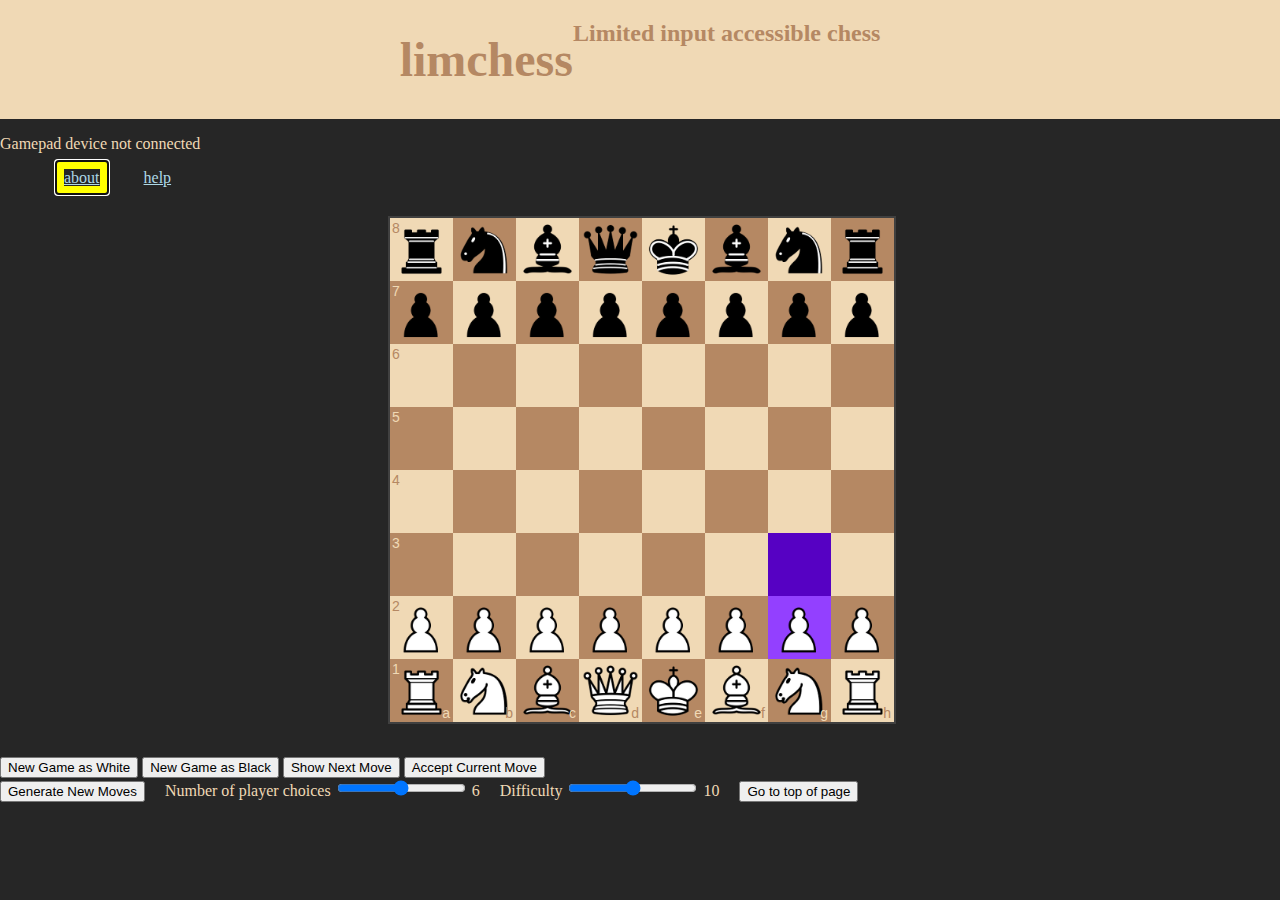
<file: index.html>
<!DOCTYPE html>
<html>
  <head>
    <meta name='viewport' content='width=device-width, initial-scale=1.0'>
    <link rel='stylesheet' type='text/css' href='css/chessboard-1.0.0.min.css'>
    <link rel='stylesheet' type='text/css' href='css/chess.css'>
    <script src='js/jquery-3.6.4.min.js'></script>
    <script src='js/engine.js'></script>
    <script src='js/chess.js'></script>
    <script src='js/chessboard-1.0.0.min.js'></script>
    <script src='js/app.js'></script>
    <script src='js/gamepad.js'></script>
    <script src='js/arrowkeys.js'></script>
    <title>limchess</title>
  </head>
  <body>
    <div id='header'>
      <h1>limchess</h1>
      <h2>Limited input accessible chess</h2>
    </div>
    <div id='gamepadStatus'>
      <p>Gamepad device not connected</p>
    </div>
    <nav>
      <ul>
        <li><a href="about.html">about</a></li>
        <li><a href="help.html">help</a></li>
      </ul>
    </nav>
    <div id='container'>
      <div id='status'>
        <p></p>
      </div>
      <div id='board'></div>
      <div id='feedback'>
        <p></p>
      </div>
      <div id='ui'>
        <div id='ui-important'>
          <!-- <button type='button' id='test'>Test</button> -->
          <button type='button' id="newGameWhiteBtn">New Game as White</button>
          <button type='button' id="newGameBlackBtn">New Game as Black</button>
          <button type='button' id="cycleMoveBtn">Show Next Move</button>
          <button type='button' id="acceptMoveBtn">Accept Current Move</button>
        </div>
        <div id='ui-extra'>
          <button type='button' id="newMovesBtn">Generate New Moves</button>
          <label for="number">&emsp;Number of player choices</label>
          <div id='numberMovesContainer' style='display:inline;'>
            <input id='numberMoves'
                   name='number'
                   type='range'
                   min='1'
                   max='11'
                   value='6'>
          </div>
          <output for='number'>6&emsp;</output>
          <label for='difficulty'>Difficulty</label>
          <div id='difficultyContainer' style='display:inline;'>
            <input id='difficultySlider'
                   name='difficulty'
                   type='range'
                   min='0'
                   max='20'
                   value='10'>
          </div>
          <output for='difficulty'>10&emsp;</output>
          <button onclick="topFunction()" id="goToTopIndex" title="Go to top of page">Go to top of page</button>
        </div>
      </div>
    </div>
  </body>
</html>
</file>
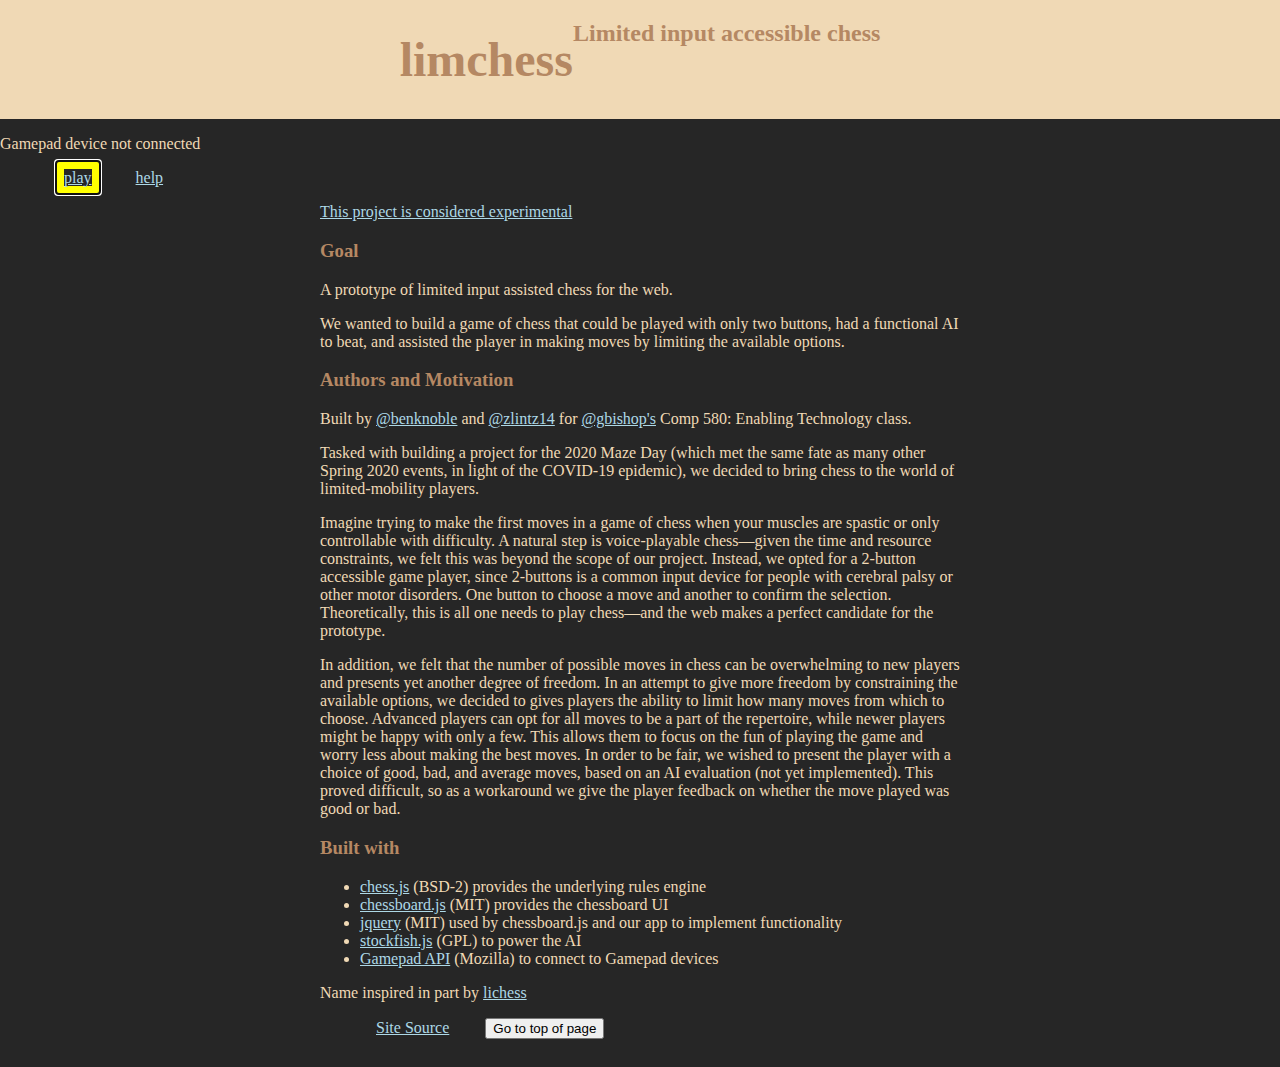
<file: about.html>
<!DOCTYPE html>
<html>
  <head>
    <meta name='viewport' content='width=device-width, initial-scale=1.0'>
    <link rel='stylesheet' type='text/css' href='css/chess.css'>
    <title>limchess ~ about</title>
    <script src='js/jquery-3.6.4.min.js'></script>
    <script src='js/gamepad.js'></script>
    <script src='js/arrowkeys.js'></script>
  </head>
  <body>
    <div id='header'>
      <h1>limchess</h1>
      <h2>Limited input accessible chess</h2>
    </div>
    <div id='gamepadStatus'>
      <p>Gamepad device not connected</p>
    </div>
    <nav>
      <ul>
        <li><a href="index.html">play</a></li>
        <li><a href="help.html">help</a></li>
      </ul>
    </nav>


    <div class='content'>
      <a href="https://benknoble.github.io/status/experimental/">This project is considered experimental</a>
      <h3>Goal</h3>
      <p>A prototype of limited input assisted chess for the web.</p>
      <p>We wanted to build a game of chess that could be played with only two
      buttons, had a functional AI to beat, and assisted the player in making
      moves by limiting the available options.</p>

      <h3>Authors and Motivation</h3>
      <p>
      Built by <a href="https://github.com/benknoble">@benknoble</a> and
      <a href="https://github.com/zlintz14">@zlintz14</a> for
      <a href="https://github.com/gbishop">@gbishop's</a> Comp 580: Enabling Technology class.
      </p>
      <p>
      Tasked with building a project for the 2020 Maze Day (which met the same
      fate as many other Spring 2020 events, in light of the COVID-19 epidemic),
      we decided to bring chess to the world of limited-mobility players.
      </p>

      <p>
      Imagine trying to make the first moves in a game of chess when your muscles
      are spastic or only controllable with difficulty. A natural step is
      voice-playable chess&mdash;given the time and resource constraints, we felt
      this was beyond the scope of our project. Instead, we opted for a 2-button
      accessible game player, since 2-buttons is a common input device for people
      with cerebral palsy or other motor disorders. One button to choose a move
      and another to confirm the selection. Theoretically, this is all one needs
      to play chess&mdash;and the web makes a perfect candidate for the prototype.
      </p>

      <p>
      In addition, we felt that the number of possible moves in chess can be
      overwhelming to new players and presents yet another degree of freedom. In
      an attempt to give more freedom by constraining the available options, we
      decided to gives players the ability to limit how many moves from which to
      choose. Advanced players can opt for all moves to be a part of the
      repertoire, while newer players might be happy with only a few. This allows
      them to focus on the fun of playing the game and worry less about making the
      best moves. In order to be fair, we wished to present the player with a
      choice of good, bad, and average moves, based on an AI evaluation (not yet
      implemented). This proved difficult, so as a workaround we give the player
      feedback on whether the move played was good or bad.
      </p>

      <h3>Built with</h3>

      <ul>
        <li><a href="https://github.com/jhlywa/chess.js">chess.js</a> (BSD-2)
          provides the underlying rules engine</li>
        <li><a href="https://chessboardjs.com">chessboard.js</a> (MIT) provides
          the chessboard UI</li>
        <li><a href="https://jquery.com">jquery</a> (MIT) used by chessboard.js and our
          app to implement functionality</li>
        <li><a href="https://github.com/niklasf/stockfish.js">stockfish.js</a>
          (GPL) to power the AI</li>
        <li><a href="https://developer.mozilla.org/en-US/docs/Web/API/Gamepad_API">Gamepad API</a>
            (Mozilla) to connect to Gamepad devices</li>
      </ul>

      <p>Name inspired in part by <a href="https://lichess.org">lichess</a></p>

    <nav>
      <ul>
        <li><a href="https://github.com/2buttonchess/limchess">Site Source</a></li>
        <li><button onclick="topFunction()" id="goToTopAbout" title="Go to top of page">Go to top of page</button></li>
      </ul>
    </nav>
    </div>
  </body>
</html>
</file>
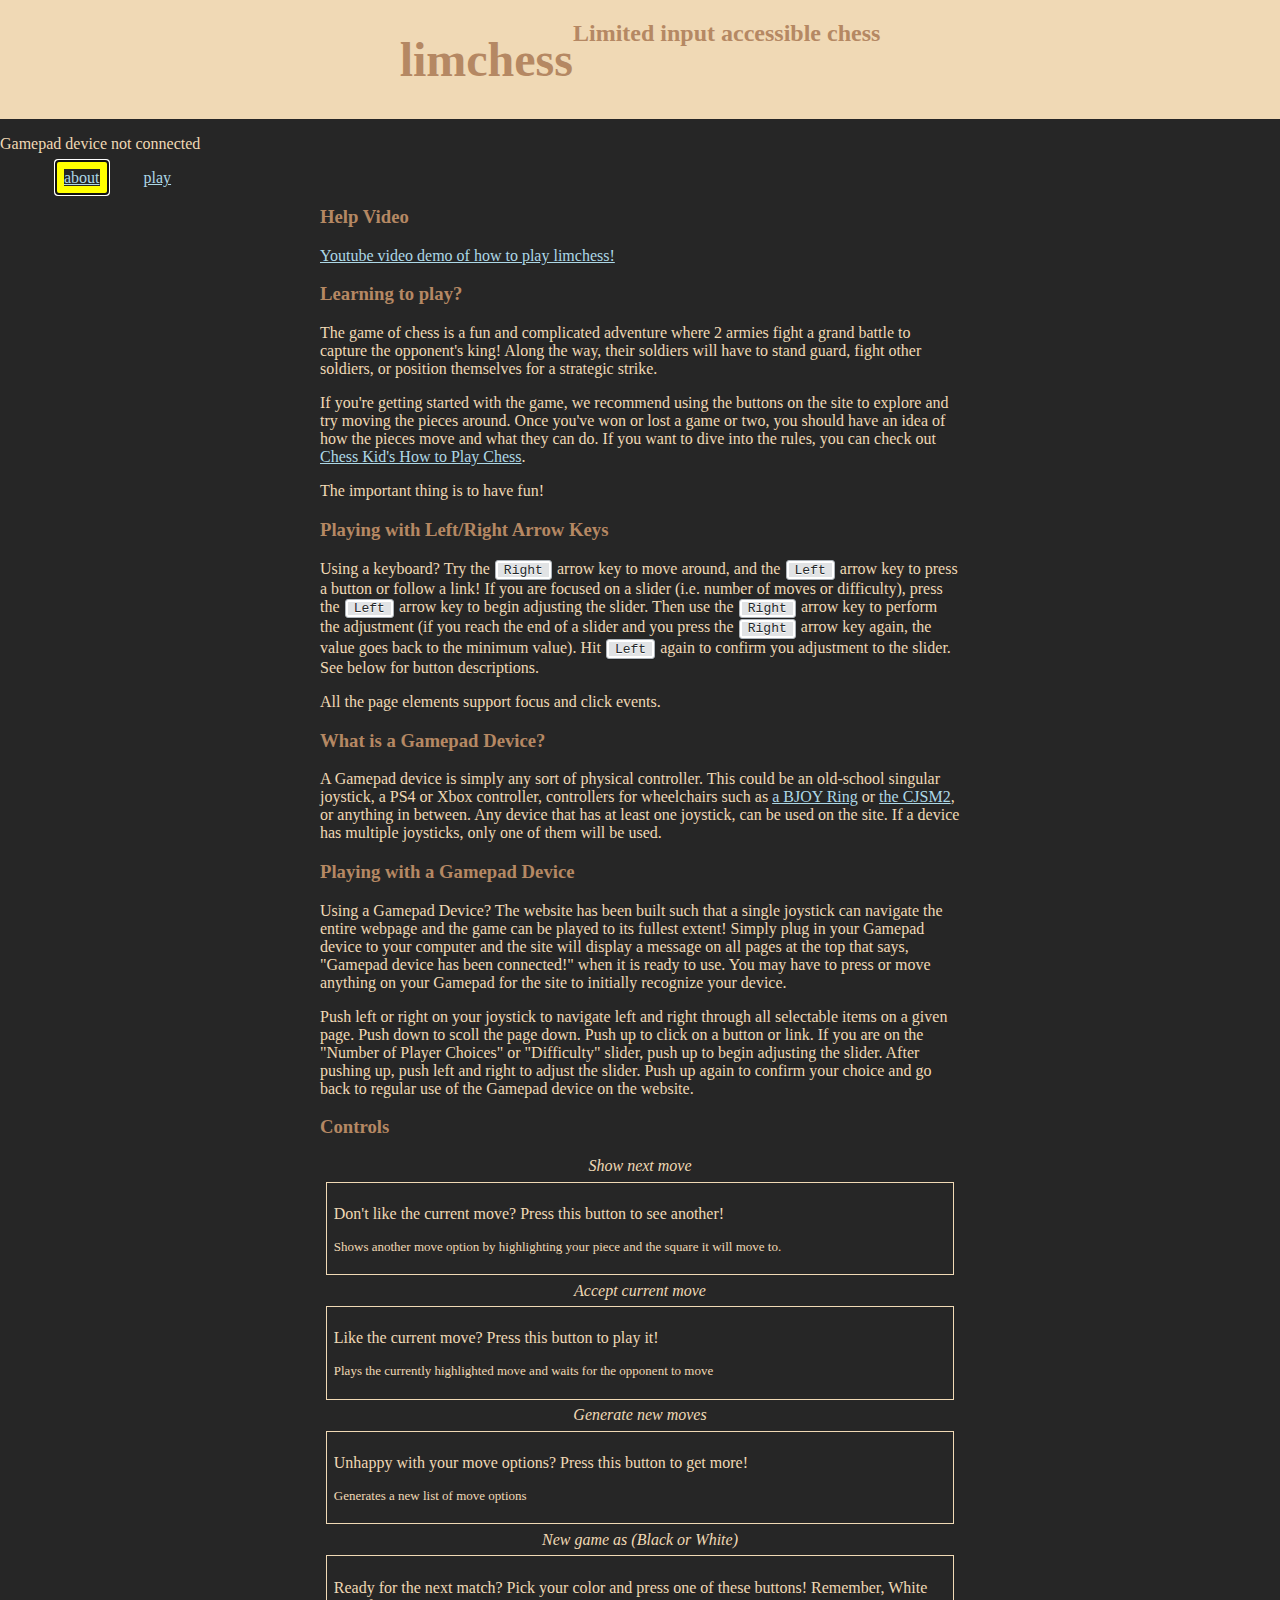
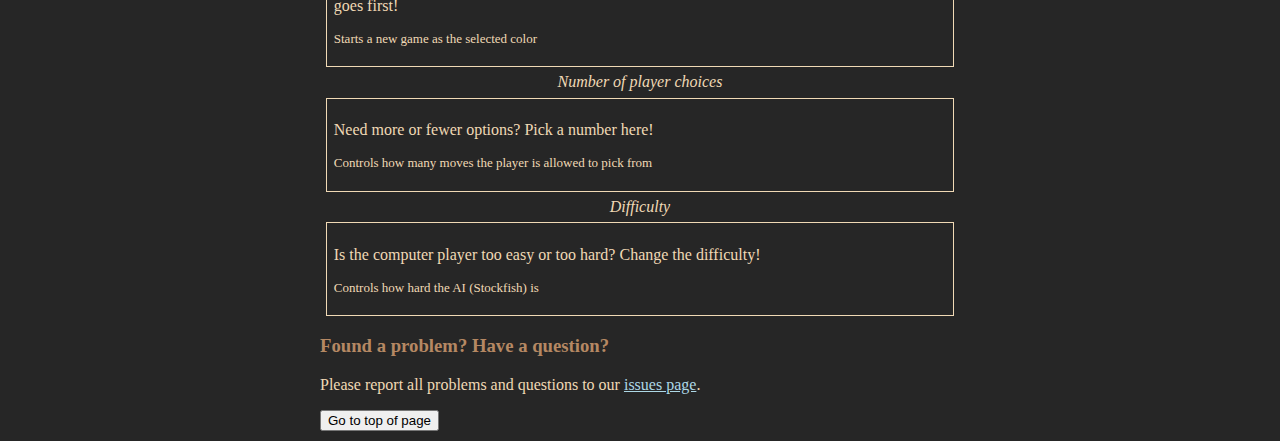
<file: help.html>
<!DOCTYPE html>
<html>
  <head>
    <meta name='viewport' content='width=device-width, initial-scale=1.0'>
    <link rel='stylesheet' type='text/css' href='css/chess.css'>
    <script src='js/jquery-3.6.4.min.js'></script>
    <script src='js/gamepad.js'></script>
    <script src='js/arrowkeys.js'></script>
    <title>limchess ~ help</title>
  </head>
  <body>
    <div id='header'>
      <h1>limchess</h1>
      <h2>Limited input accessible chess</h2>
    </div>
    <div id='gamepadStatus'>
      <p>Gamepad device not connected</p>
    </div>
    <nav>
      <ul>
        <li><a href="about.html">about</a></li>
        <li><a href="index.html">play</a></li>
      </ul>
    </nav>

    <div class='content'>
      <h3>Help Video</h3>
      <a href='https://youtu.be/kLtK9YxcZKA'>Youtube video demo of how to play limchess!</a>
      <h3>Learning to play?</h3>
      <p>
      The game of chess is a fun and complicated adventure where 2 armies fight a
      grand battle to capture the opponent's king! Along the way, their soldiers
      will have to stand guard, fight other soldiers, or position themselves for a
      strategic strike.
      </p>
      <p>
      If you're getting started with the game, we recommend using the buttons on
      the site to explore and try moving the pieces around. Once you've won or lost
      a game or two, you should have an idea of how the pieces move and what they
      can do. If you want to dive into the rules, you can check out
      <a href="https://www.chesskid.com/how-to-play-chess">Chess Kid's How to
         Play Chess</a>.
      </p>
      <p>The important thing is to have fun!</p>

      <h3>Playing with Left/Right Arrow Keys</h3>
      <p>
      Using a keyboard? Try the <kbd>Right</kbd> arrow key to move around, and the
      <kbd>Left</kbd> arrow key to press a button or follow a
      link! If you are focused on a slider (i.e. number of moves or difficulty), press the <kbd>Left</kbd> arrow key to 
      begin adjusting the slider. Then use the <kbd>Right</kbd> arrow key to perform the adjustment (if you reach the 
      end of a slider and you press the <kbd>Right</kbd> arrow key again, the value goes back to the minimum value). 
      Hit <kbd>Left</kbd> again to confirm you adjustment to the slider. See below for button descriptions.
      </p>

    <!--  <h3>Playing with Tab and Enter</h3>
      <p>
      Using a keyboard? Try the <kbd>Tab</kbd> key to move around, and the
      <kbd>Enter</kbd> or <kbd>Return</kbd> key to press a button or follow a
      link! See below for button descriptions.
      </p>
      <p>
      Got a gamepad or other set of switches? The "left" control should toggle
      moves, and the "right" control should accept them (not yet implemented).
      When the game ends, "left" will start a new game as White, and "right" will
      start a new game as Black. 
      </p> -->
      <p>All the page elements support focus and click events.</p>

      <h3>What is a Gamepad Device?</h3>
      <p>A Gamepad device is simply any sort of physical controller. This could be an
      old-school singular joystick, a PS4 or Xbox controller, controllers for wheelchairs such as <a href="https://bjliveat.com/bjoy-mice/240-BJOY-ring.html">
      a BJOY Ring</a> or <a href="https://www.atandme.com/?tag=wheelchair-joystick">
      the CJSM2</a>, or anything in between. Any device that has at least one joystick,
      can be used on the site. If a device has multiple joysticks, only one of
      them will be used.
      </p>

      <h3>Playing with a Gamepad Device</h3>
      <p>
      Using a Gamepad Device? The website has been built such that a single joystick can navigate 
      the entire webpage and the game can be played to its fullest extent! Simply plug in your Gamepad device
      to your computer and the site will display a message on all pages at the top that says,
      "Gamepad device has been connected!" when it is ready to use. You may have to press or move
      anything on your Gamepad for the site to initially recognize your device. 
      </p>
      <p>Push left or right on your
      joystick to navigate left and right through all selectable items on a given page. Push down to
      scoll the page down. Push up to click on a button or link. If you are on the "Number of Player Choices"
      or "Difficulty" slider, push up to begin adjusting the slider. After pushing up, push left and right
      to adjust the slider. Push up again to confirm your choice and go back to regular use of the Gamepad 
      device on the website.
      </p>

      <h3>Controls</h3>
      <dl id='controls'>
        <dt>Show next move</dt>
        <dd>
        <p>Don't like the current move? Press this button to see another!</p>
        <p>
        Shows another move option by highlighting your piece and the square it will
        move to.
        </p>
        </dd>

        <dt>Accept current move</dt>
        <dd>
        <p>Like the current move? Press this button to play it!</p>
        <p>Plays the currently highlighted move and waits for the opponent to move</p>
        </dd>

        <dt>Generate new moves</dt>
        <dd>
        <p>Unhappy with your move options? Press this button to get more!</p>
        <p>Generates a new list of move options</p>
        </dd>

        <dt>New game as (Black or White)</dt>
        <dd>
        <p>
        Ready for the next match? Pick your color and press one of these buttons!
        Remember, White goes first!
        </p>
        <p>Starts a new game as the selected color</p>
        </dd>

        <dt>Number of player choices</dt>
        <dd>
        <p>Need more or fewer options? Pick a number here!</p>
        <p>Controls how many moves the player is allowed to pick from</p>
        </dd>

        <dt>Difficulty</dt>
        <dd>
        <p>Is the computer player too easy or too hard? Change the
        difficulty!</p>
        <p>Controls how hard the AI (Stockfish) is</p>
        </dd>
      </dl>

      <h3>Found a problem? Have a question?</h3>
      <p>
      Please report all problems and questions to our <a
        href="https://github.com/2buttonchess/limchess/issues">issues page</a>.
      </p>
      <button onclick="topFunction()" id="goToTopHelp" title="Go to top of page">Go to top of page</button>
    </div>

  </body>
</html>
</file>
<file: css/chess.css>
html, body { height:100%; margin:auto; padding:0; }

#header {
  background-color: #f0d9b5;
  display: flex;
  justify-content: center;
  font-family: verdana;
  color: #b58863;
}

#header h1 {
  font-size: 3em;
  font-weight: 700;
}

body {
  background-color:rgba(0,0,0, 0.85);
  color: #f0d9b5;
}

.content {
  max-width: 80ch;
  padding-left: 25%;
  padding-bottom: 1%;
}

body h3 {
  color: #b58863;
}

#status {
  vertical-align: top;
  display: inline-block;
  width: 30%;
  text-align: center;
  font-size: 3em;
  color: white;
  visibility: hidden;
}

#feedback {
  text-align: center;
}

#board {
  padding-top: 1%;
  padding-bottom: 1%;
  display: inline-block;
  margin-right: auto;
  margin-left: auto;
  width: 40%;
}

button:focus {
  background-color: yellow;
}

a {
  color: lightblue;
}

a:visited {
  color: pink;
}

a:focus {
  border: 0.5rem solid yellow;
}

select:focus {
  border: 0.5rem solid yellow;
}

kbd {
  display: inline-block;
  margin: 0 .1em;
  padding: .1em .6em;
  color: #242729;
  text-shadow: 0 1px 0 #FFF;
  background-color: #e1e3e5;
  border: 1px solid #adb3b9;
  border-radius: 3px;
  box-shadow: 0 1px 0 rgba(12, 13, 14, 0.2), 0 0 0 2px #FFF inset;
  white-space: nowrap
}

nav ul {
  align-items: center;
}
nav ul li {
  display: inline;
  margin: 0.5em;
  padding: 0.5em;
}

#controls dt {
  font-style: italic;
  text-align: center;
}

#controls dd {
  margin: 1%;
  padding: 1%;
  border: 0.1em solid;
}

#controls dd p:last-child {
  font-size: small;
}
</file>
<file: css/chessboard-1.0.0.min.css>
/*! chessboard.js v1.0.0 | (c) 2019 Chris Oakman | MIT License chessboardjs.com/license */
.clearfix-7da63{clear:both}.board-b72b1{border:2px solid #404040;box-sizing:content-box}.square-55d63{float:left;position:relative;-webkit-touch-callout:none;-webkit-user-select:none;-khtml-user-select:none;-moz-user-select:none;-ms-user-select:none;user-select:none}.white-1e1d7{background-color:#f0d9b5;color:#b58863}.black-3c85d{background-color:#b58863;color:#f0d9b5}.highlight1-32417,.highlight2-9c5d2{box-shadow:inset 0 0 3px 3px #ff0}.notation-322f9{cursor:default;font-family:"Helvetica Neue",Helvetica,Arial,sans-serif;font-size:14px;position:absolute}.alpha-d2270{bottom:1px;right:3px}.numeric-fc462{top:2px;left:2px}
</file>
